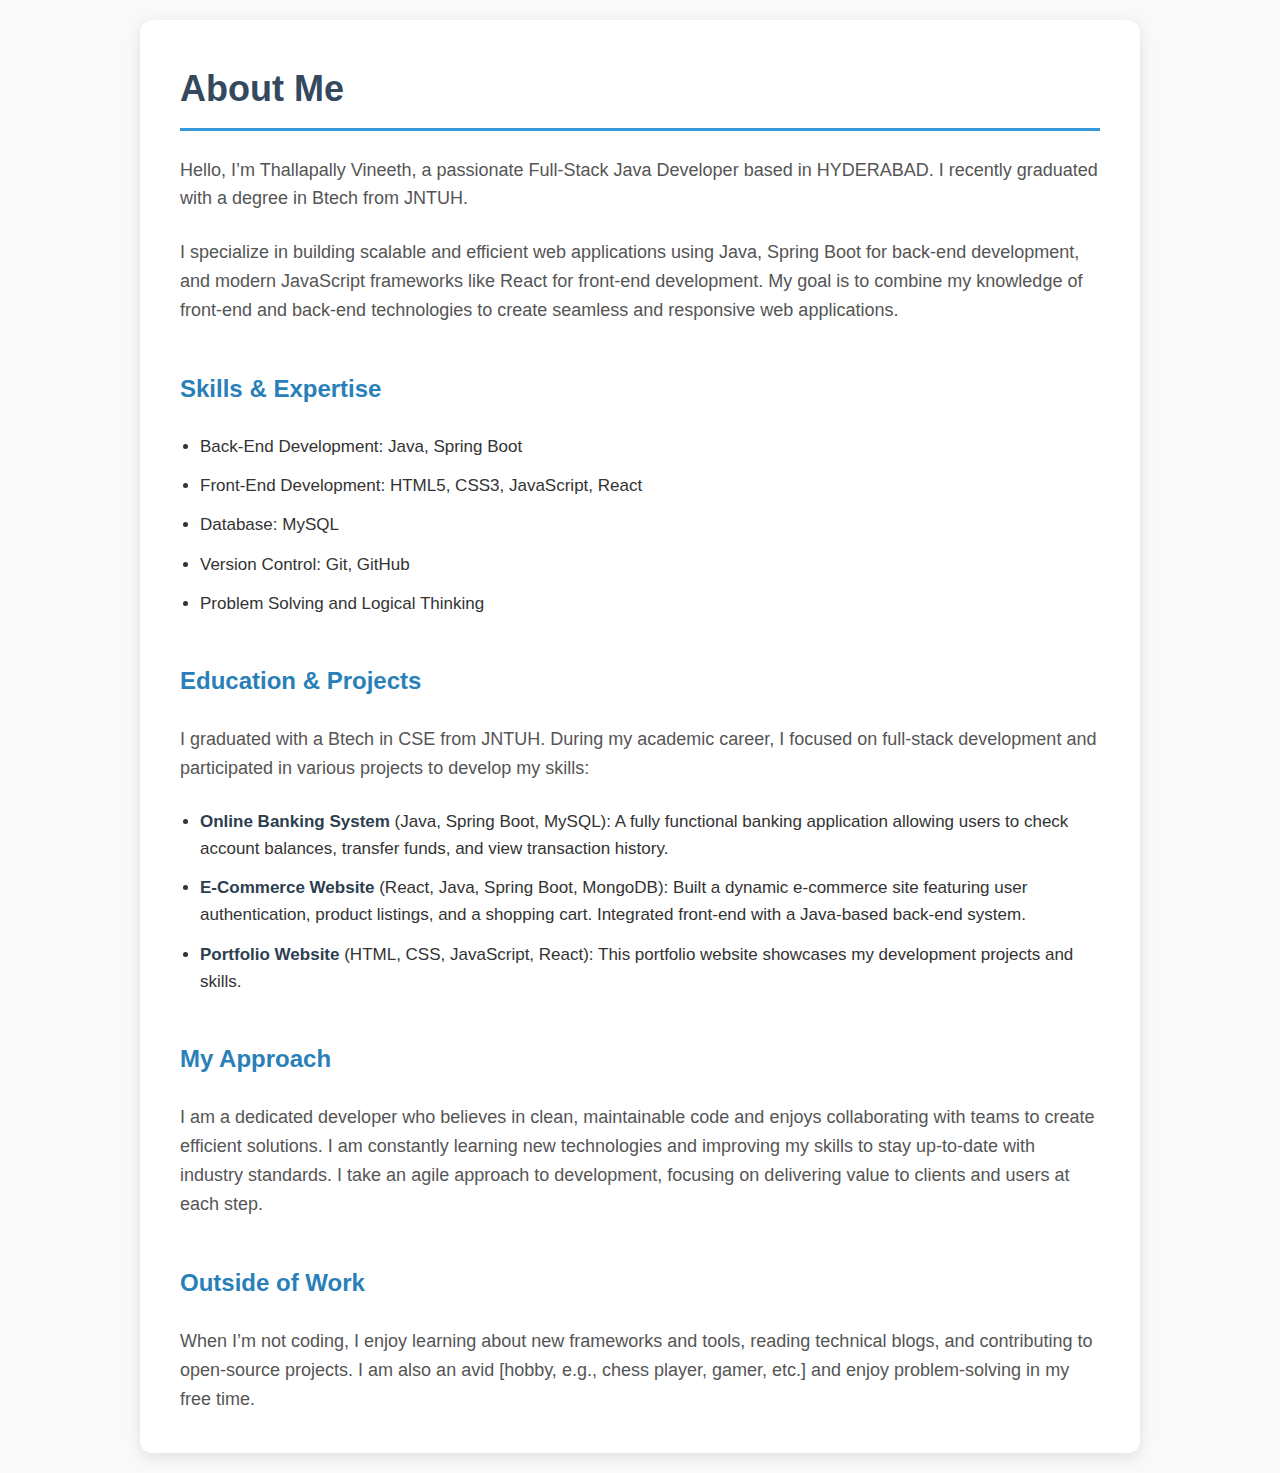
<file: Day-1 Week1/index.html>
<!DOCTYPE html>
<html lang="en">
<head>
    <meta charset="UTF-8">
    <meta name="viewport" content="width=device-width, initial-scale=1.0">
    <title>Portfolio</title>
    <link rel="stylesheet" href="index.css" />
</head>
<body>
        <div class="aboutSection">
        <h2>About Me</h2>
        <p >Hello, I’m Thallapally Vineeth, a passionate Full-Stack Java Developer based in HYDERABAD. I recently graduated with a degree in Btech from JNTUH. </p>
        <p>I specialize in building scalable and efficient web applications using Java, Spring Boot for back-end development, and modern JavaScript frameworks like React for front-end development. My goal is to combine my knowledge of front-end and back-end technologies to create seamless and responsive web applications.</p>
      
        <h3>Skills & Expertise</h3>
        <ul>
          <li>Back-End Development: Java, Spring Boot</li>
          <li>Front-End Development: HTML5, CSS3, JavaScript, React</li>
          <li>Database: MySQL</li>
          <li>Version Control: Git, GitHub</li>
          <li>Problem Solving and Logical Thinking</li>
        </ul>
      
        <h3>Education & Projects</h3>
        <p>I graduated with a Btech in CSE from JNTUH. During my academic career, I focused on full-stack development and participated in various projects to develop my skills:</p>
        <ul>
          <li><strong>Online Banking System</strong> (Java, Spring Boot, MySQL): A fully functional banking application allowing users to check account balances, transfer funds, and view transaction history.</li>
          <li><strong>E-Commerce Website</strong> (React, Java, Spring Boot, MongoDB): Built a dynamic e-commerce site featuring user authentication, product listings, and a shopping cart. Integrated front-end with a Java-based back-end system.</li>
          <li><strong>Portfolio Website</strong> (HTML, CSS, JavaScript, React): This portfolio website showcases my development projects and skills.</li>
        </ul>
      
        <h3>My Approach</h3>
        <p>I am a dedicated developer who believes in clean, maintainable code and enjoys collaborating with teams to create efficient solutions. I am constantly learning new technologies and improving my skills to stay up-to-date with industry standards. I take an agile approach to development, focusing on delivering value to clients and users at each step.</p>
       
        <h3>Outside of Work</h3>
        <p>When I’m not coding, I enjoy learning about new frameworks and tools, reading technical blogs, and contributing to open-source projects. I am also an avid [hobby, e.g., chess player, gamer, etc.] and enjoy problem-solving in my free time.</p>
      </div>
</body>
</html>
</file>
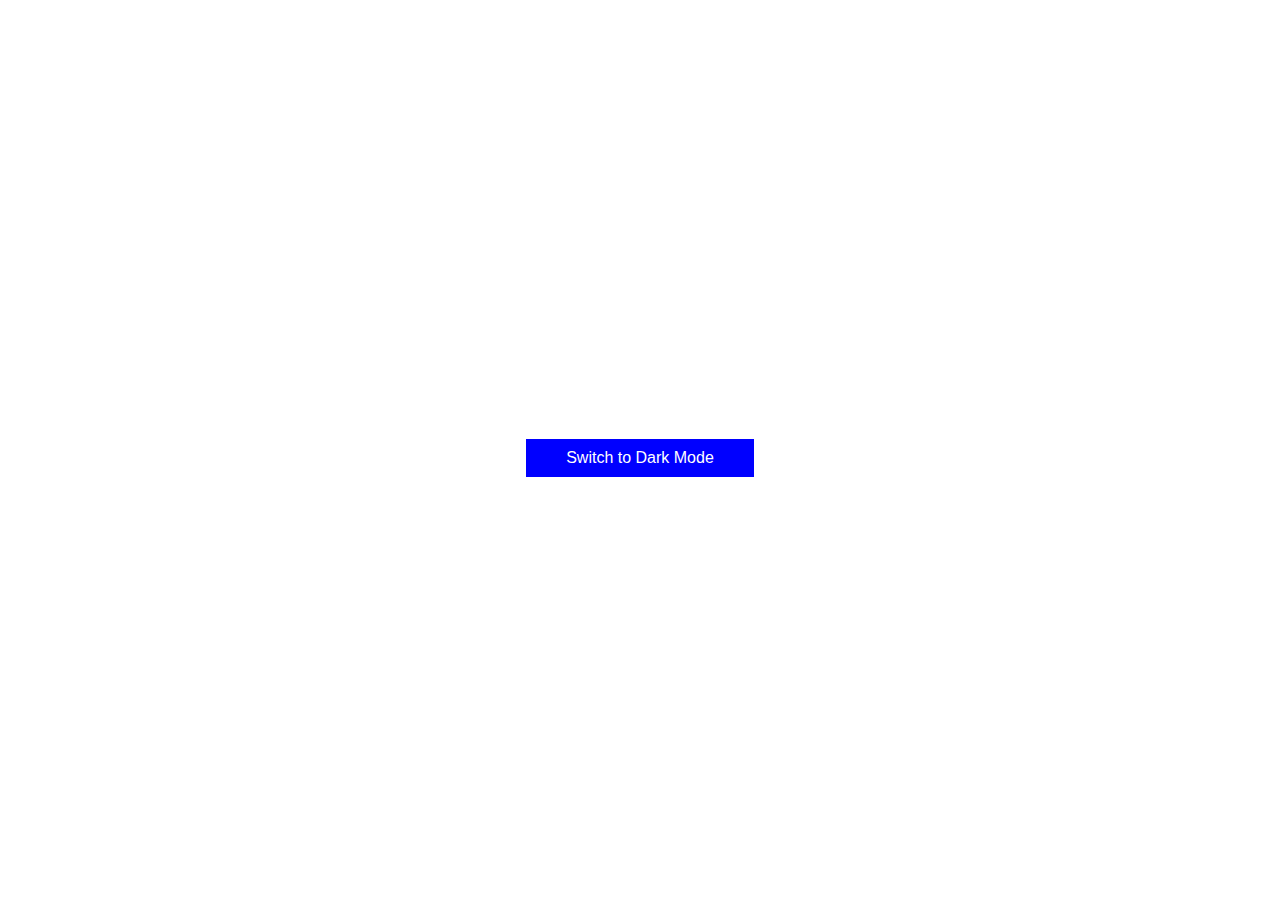
<file: Day-3 Week1/index.html>
<!DOCTYPE html>
<html lang="en">
<head>
    <meta charset="UTF-8">
    <meta name="viewport" content="width=device-width, initial-scale=1.0">
    <title>Js Integrations</title>
    <link rel="stylesheet" href="index.css"/>
</head>
<body>
    <div class="outer-div">
             <div class="inner-div">
                   <button>Switch to Dark Mode</button>
             </div>
    </div>
    <script src="index.js"></script>
</body>
</html>
</file>
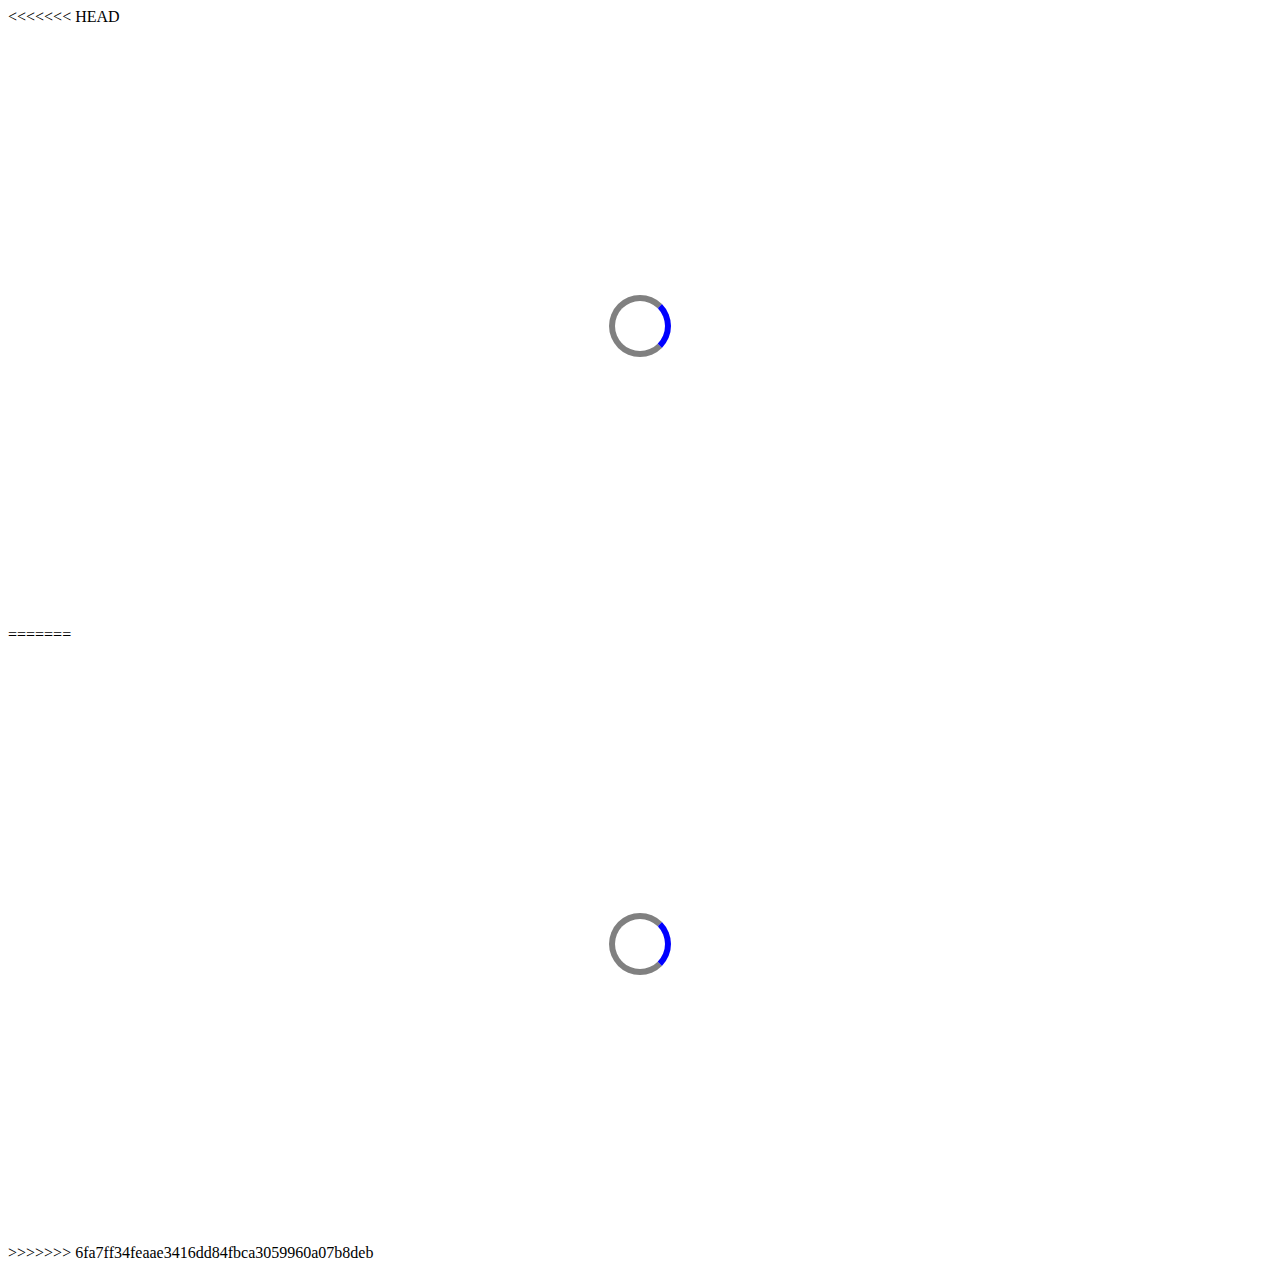
<file: Day-2 Week1/simpleLoadingPage/index.html>
<<<<<<< HEAD
<!DOCTYPE html>
<html lang="en">
<head>
    <meta charset="UTF-8">
    <meta name="viewport" content="width=device-width, initial-scale=1.0">
    <title>Document</title>
    <link rel="stylesheet" href="index.css">
</head>
<body>
    <div class="Outer-div">
        <div class="Inner-div">
                   
            <h1></h1>
                  
        </div>
   
    </div>
</body>
=======
<!DOCTYPE html>
<html lang="en">
<head>
    <meta charset="UTF-8">
    <meta name="viewport" content="width=device-width, initial-scale=1.0">
    <title>Document</title>
    <link rel="stylesheet" href="index.css">
</head>
<body>
    <div class="Outer-div">
        <div class="Inner-div">
                   
            <h1></h1>
                  
        </div>
   
    </div>
</body>
>>>>>>> 6fa7ff34feaae3416dd84fbca3059960a07b8deb
</html>
</file>
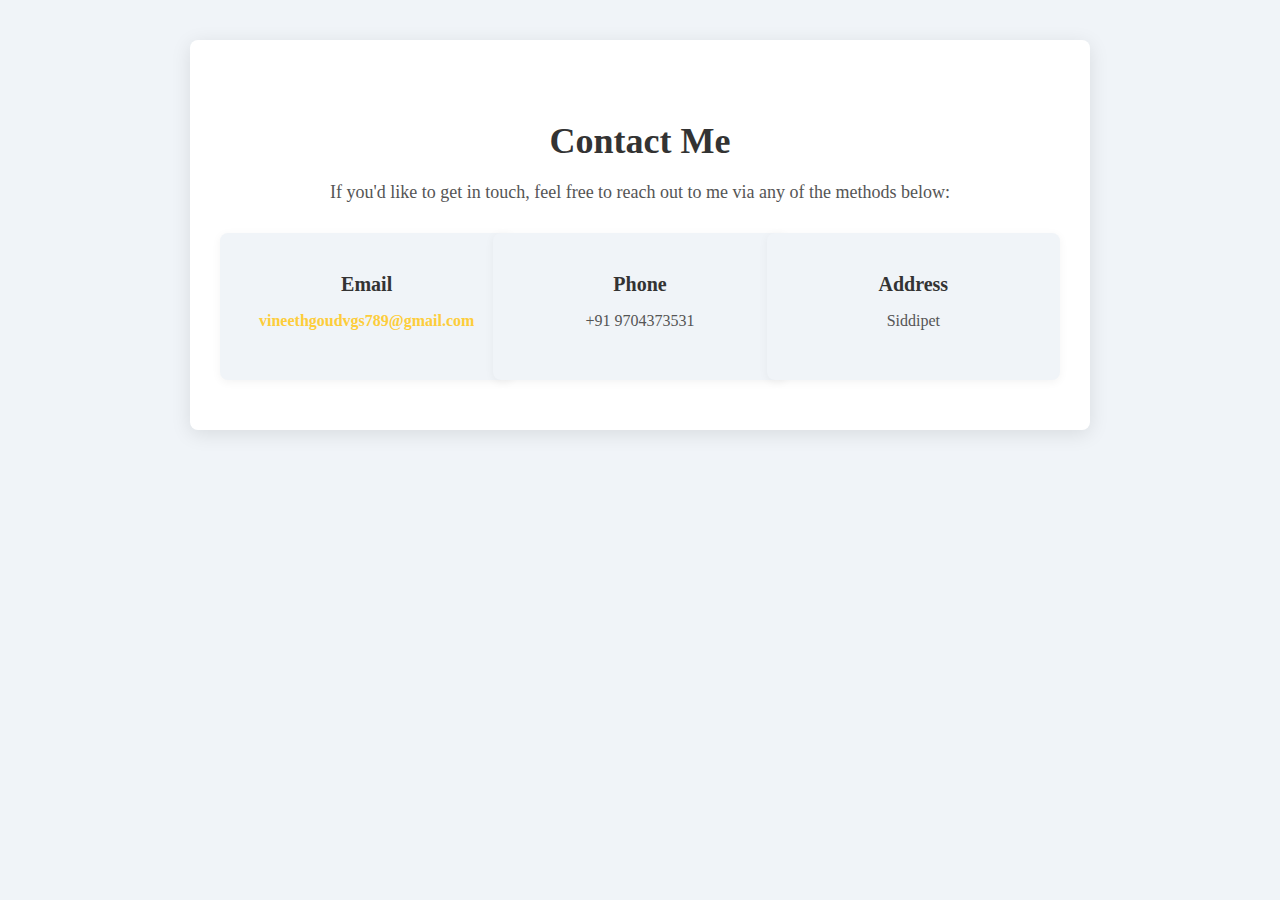
<file: Day-1 Week1/Contact.html>
<!DOCTYPE html>
<html lang="en">
<head>
    <meta charset="UTF-8">
    <meta name="viewport" content="width=device-width, initial-scale=1.0">
    <title>Document</title>
    <link rel="stylesheet" href="Contact.css" />
</head>
<body>
    
    <div class="contact-section">
        <h2>Contact Me</h2>
        <p>If you'd like to get in touch, feel free to reach out to me via any of the methods below:</p>
  
        <div class="contact-details">
          <div class="contact-item">
            <h3>Email</h3>
            <p><a href="mailto:vineethgoudvgs789@gmail.com">vineethgoudvgs789@gmail.com</a></p>
          </div>
  
          <div class="contact-item">
            <h3>Phone</h3>
            <p>+91 9704373531</p>
          </div>
  
          <div class="contact-item">
            <h3>Address</h3>
            <p>Siddipet</p>
          </div>
        </div>
      </div>
  
  
</body>
</html>
</file>
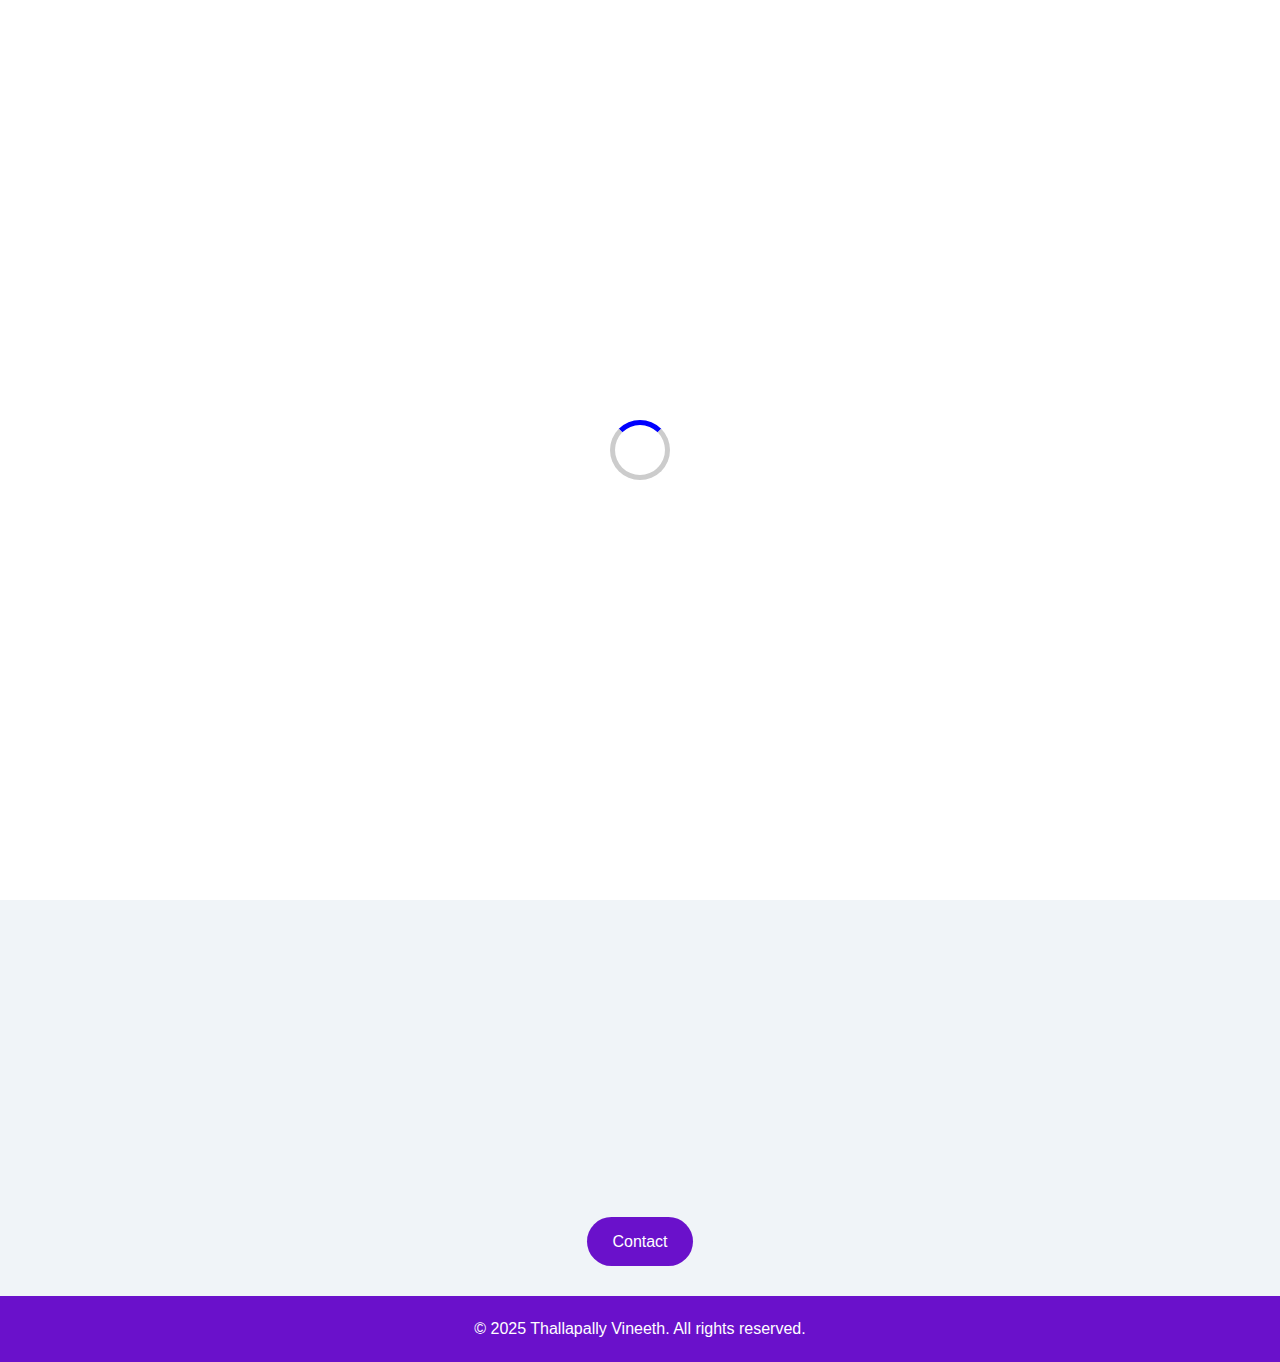
<file: Day-1 Week1/index2.html>
<!DOCTYPE html>
<html lang="en">
<head>
    <meta charset="UTF-8">
    <meta name="viewport" content="width=device-width, initial-scale=1.0">
    <title>Document</title>
    <link rel="stylesheet" href="index2.css" />
</head>
<body>
    <div class="App">
        <header class="header">
            <h1>Thallapally Vineeth</h1>
            <p>Java Developer | Programmer | Tech Enthusiast | Full Stack Developer</p>
        </header>
        <div class="loader"></div>
        <main class="main-content">
            <section class="about">
                <h2>About Me</h2>
                <p>
                    Hello! I'm Thallapally Vineeth, a passionate web developer with skills in various programming languages and frameworks. 
                    I love creating beautiful and functional web applications.
                </p>  
            </section>
    
            <section class="skills">
                <h2>Skills</h2>
                <ul>
                    <li>HTML</li>
                    <li>CSS</li>
                    <li>JavaScript</li>
                    <li>React.js</li>
                    <li>C</li>
                    <li>C++</li>
                    <li>Java</li>
                    <li>SQL</li>
                    <li>Spring Boot</li>
                </ul>
            </section>
    
            <section class="hobbies">
                <h2>Hobbies</h2>
                <p>Some of my hobbies include:</p>
                <ul>
                    <li>Reading books</li>
                    <li>Cycling</li>
                    <li>Traveling</li>
                </ul>
            </section>
        </main>
        <div class="button"><a href="/Contact.html" class="contact-btn">Contact</a>
          
    </div>
        <footer class="footer">
            <p>© 2025 Thallapally Vineeth. All rights reserved.</p>
        </footer>
    </div>
    
</body>
</html>
</file>
<file: Day-3 Week1/index.css>
.outer-div {
    min-height: 100vh;
    display: flex;
    justify-content: center;
    align-items: center;
}


button {
    padding: 10px 40px;
    font-size: 16px;
    cursor: pointer;
    border: none;
    outline: none;
    background-color: blue;
    color: white;
}


body.light-mode {
    background-color: white;
    color: black;
}

body.light-mode button {
    background-color:rgb(0, 0, 255); 
    color: white;
}

body.dark-mode {
    background-color: #121212;
    color: white;
}

body.dark-mode button {
    background-color: rgb(255, 65, 255);
    color: black;
}
</file>
<file: Day-2 Week1/simpleLoadingPage/index.css>
<<<<<<< HEAD
body{
    background-color: aliceblue;
    margin: 0;
    padding: 0;
}

.Outer-div{
   
    min-height: 600px;
    display: flex;
    justify-content: center;
    align-items: center;
}
.Outer-div h1{
    height: 50px;
    width: 50px;
    border: 6px solid grey;
    border-radius: 50%;
    border-right-color: blue;
    animation-name:loading;
    animation-direction: inherit;
    animation-duration: 1s;
    animation-iteration-count: infinite;
   
}
@keyframes loading {
    0%{
        transform: rotate(360deg);
    }    
    100%{
        transform: rotate(0deg);
    }
    
}
=======
body{
    background-color: aliceblue;
    margin: 0;
    padding: 0;
}

.Outer-div{
   
    min-height: 600px;
    display: flex;
    justify-content: center;
    align-items: center;
}
.Outer-div h1{
    height: 50px;
    width: 50px;
    border: 6px solid grey;
    border-radius: 50%;
    border-right-color: blue;
    animation-name:loading;
    animation-direction: inherit;
    animation-duration: 1s;
    animation-iteration-count: infinite;
   
}
@keyframes loading {
    0%{
        transform: rotate(360deg);
    }    
    100%{
        transform: rotate(0deg);
    }
    
}
>>>>>>> 6fa7ff34feaae3416dd84fbca3059960a07b8deb
</file>
<file: Day-1 Week1/Contact.css>
body{
    background-color: #f0f4f8;
}
.contact-section {
    background: #fff;
    padding: 50px;
    border-radius: 8px;
    box-shadow: 0 4px 20px rgba(0, 0, 0, 0.1);
    margin: 40px auto;
    max-width: 800px;
    text-align: center;
   
  }
  
  .contact-section h2 {
    font-size: 36px;
    font-weight: bold;
    margin-bottom: 20px;
    color: #333;
  }
  
  .contact-section p {
    font-size: 18px;
    color: #555;
    margin-bottom: 30px;
  }
  
  .contact-details {
    display: grid;
    grid-template-columns: repeat(auto-fit, minmax(250px, 1fr));
    gap: 20px;
    justify-items: center;
  }
  
  .contact-item {
    background-color: #f0f4f8;
    padding: 20px;
    border-radius: 8px;
    box-shadow: 0 2px 10px rgba(0, 0, 0, 0.05);
    width: 100%;
  }
  
  .contact-item h3 {
    font-size: 20px;
    color: #333;
    margin-bottom: 10px;
  }
  
  .contact-item p {
    font-size: 16px;
    color: #555;
  }
  
  .contact-item a {
    color: #fdcd3b;
    text-decoration: none;
    font-weight: bold;
  }
  
  .contact-item a:hover {
    color: #333;
    text-decoration: underline;
  }
</file>
<file: Day-1 Week1/index2.css>
* {
    box-sizing: border-box;
    margin: 0;
    padding: 0;
  }
  
  body {
    font-family: 'Arial', sans-serif;
    line-height: 1.6;
    background-color: #f0f4f8;
    color: #333;
  }
  
  .header {
    background: linear-gradient(135deg, #6a11cb, #2575fc);
    color: #fff;
    padding: 40px 0;
    text-align: center;
    box-shadow: 0 4px 10px rgba(0, 0, 0, 0.2);
    animation: FadeIn;
  }
  
  h1 {
    font-size:50px;
    margin-bottom: 10px;
  }
  
  h2 {
    margin: 20px 0;
    color: #6a11cb;
  }
  
  .main-content {
    padding: 20px;
    max-width: 800px;
    margin: auto;
  }
  .main-content .about h2{
    animation-name: animi;
    animation-duration: 3s;
    animation-iteration-count:1;
  }
  @keyframes animi {
    0%{
        transform: inherit;
    }
    100%{

    }
  }
  
  .about, .skills, .hobbies {
    padding: 20px;
    background: #fff;
    margin: 20px 0;
    border-radius: 10px;
    box-shadow: 0 2px 15px rgba(0, 0, 0, 0.1);
  }
  
  .skills ul, .hobbies ul {
    list-style-type: none;
  }
  
  .skills li, .hobbies li {
    padding: 5px 0;
    border-bottom: 1px solid #eaeaea;
  }
  
  .footer {
    text-align: center;
    padding: 20px 0;
    background: #6a11cb;
    color: #fff;
    position: relative;
    bottom: 0;
    width: 100%;
  }
@keyframes fadeIn {
    0% {
      opacity: 0;
      transform: translateY(30px);
    }
    100% {
      opacity: 1;
      transform: translateY(0);
    }
  }
   @keyframes glowIn {
    0% {
      box-shadow: 0 0 0 rgba(0, 0, 0, 0);
    }
    100% {
      box-shadow: 0 4px 15px rgba(106, 17, 203, 0.5);
    }
  }
  

  .header {
    animation: fadeIn 1s ease-out forwards;
  }
  

  .about, .skills, .hobbies {
    opacity: 0;
    animation: fadeIn 1.5s ease-out forwards;
    animation-delay: 0.5s;
  }

  .skills {
    animation-delay: 0.8s;
  }
  .hobbies {
    animation-delay: 1.1s;
  }
  .button {
    display: flex;
    justify-content: center;
    margin: 30px 0;
    animation: fadeIn 2s ease-out forwards;
    animation-delay: 1.3s;
  }
  .button a{
    background-color: #6a11cb;
    border: none;
    color: white;
    padding: 12px 25px;
    font-size: 16px;
    border-radius: 30px;
    cursor: pointer;
    transition: all 0.3s ease;
    transform: scale(1);
    animation: glowIn 1s ease-out forwards;
    animation-delay: 1.5s;
    text-decoration: none;
  } 
  .button button:hover {
    background-color: rgba(128, 0, 128, 0.85);
    transform: scale(1.05);
    box-shadow: 0 6px 18px rgba(106, 17, 203, 0.6);
  }

.loader {
    position: fixed;
    top: 0;
    left: 0;
    width: 100%;
    height: 100%;
    background:white;
    display: flex;
    align-items: center;
    justify-content: center;
    z-index: 10;
    animation: fadeOut 1.5s forwards 1s;
  }
  
  .loader::after {
    content: "";
    border: 5px solid #ccc;
    border-top: 5px solid blue;
    border-radius: 50%;
    width: 50px;
    height: 50px;
    animation: spin 1s linear infinite;
  }
  
  @keyframes spin {
    to {
      transform: rotate(360deg);
    }
  }
  
  @keyframes fadeOut {
    to {
      opacity: 0;
      visibility: hidden;
    }
  }
</file>
<file: Day-1 Week1/index.css>
/* Reset some default styles */
* {
    margin: 0;
    padding: 0;
    box-sizing: border-box;
  }
  
  body {
    font-family: 'Segoe UI', Tahoma, Geneva, Verdana, sans-serif;
    line-height: 1.6;
    color: #2c3e50;
    background-color: #f9f9f9;
    padding: 20px;
  }
  
  /* Center content using Flexbox */
  .aboutSection {
    max-width: 1000px;
    margin: 0 auto;
    background: #ffffff;
    padding: 40px;
    border-radius: 12px;
    box-shadow: 0 4px 15px rgba(0, 0, 0, 0.1);
    display: flex;
    flex-direction: column;
    gap: 25px;
  }
  
  /* Headings */
  .aboutSection h2 {
    font-size: 36px;
    color: #34495e;
    border-bottom: 3px solid #3498db;
    padding-bottom: 10px;
  }
  
  .aboutSection h3 {
    font-size: 24px;
    color: #2980b9;
    margin-top: 20px;
  }
  
  /* Paragraphs */
  .aboutSection p {
    font-size: 18px;
    color: #555;
  }
  
  /* Unordered Lists */
  .aboutSection ul {
    padding-left: 20px;
    display: flex;
    flex-direction: column;
    gap: 12px;
  }
  
  .aboutSection li {
    font-size: 17px;
    color: #333;
  }
  
  /* Highlight key items */
  strong {
    color: #2c3e50;
  }
  
  /* Responsive tweaks */
  @media (max-width: 768px) {
    .aboutSection {
      padding: 20px;
    }
  
    .aboutSection h2 {
      font-size: 28px;
    }
  
    .aboutSection h3 {
      font-size: 20px;
    }
  
    .aboutSection p, 
    .aboutSection li {
      font-size: 16px;
    }
  }
</file>
